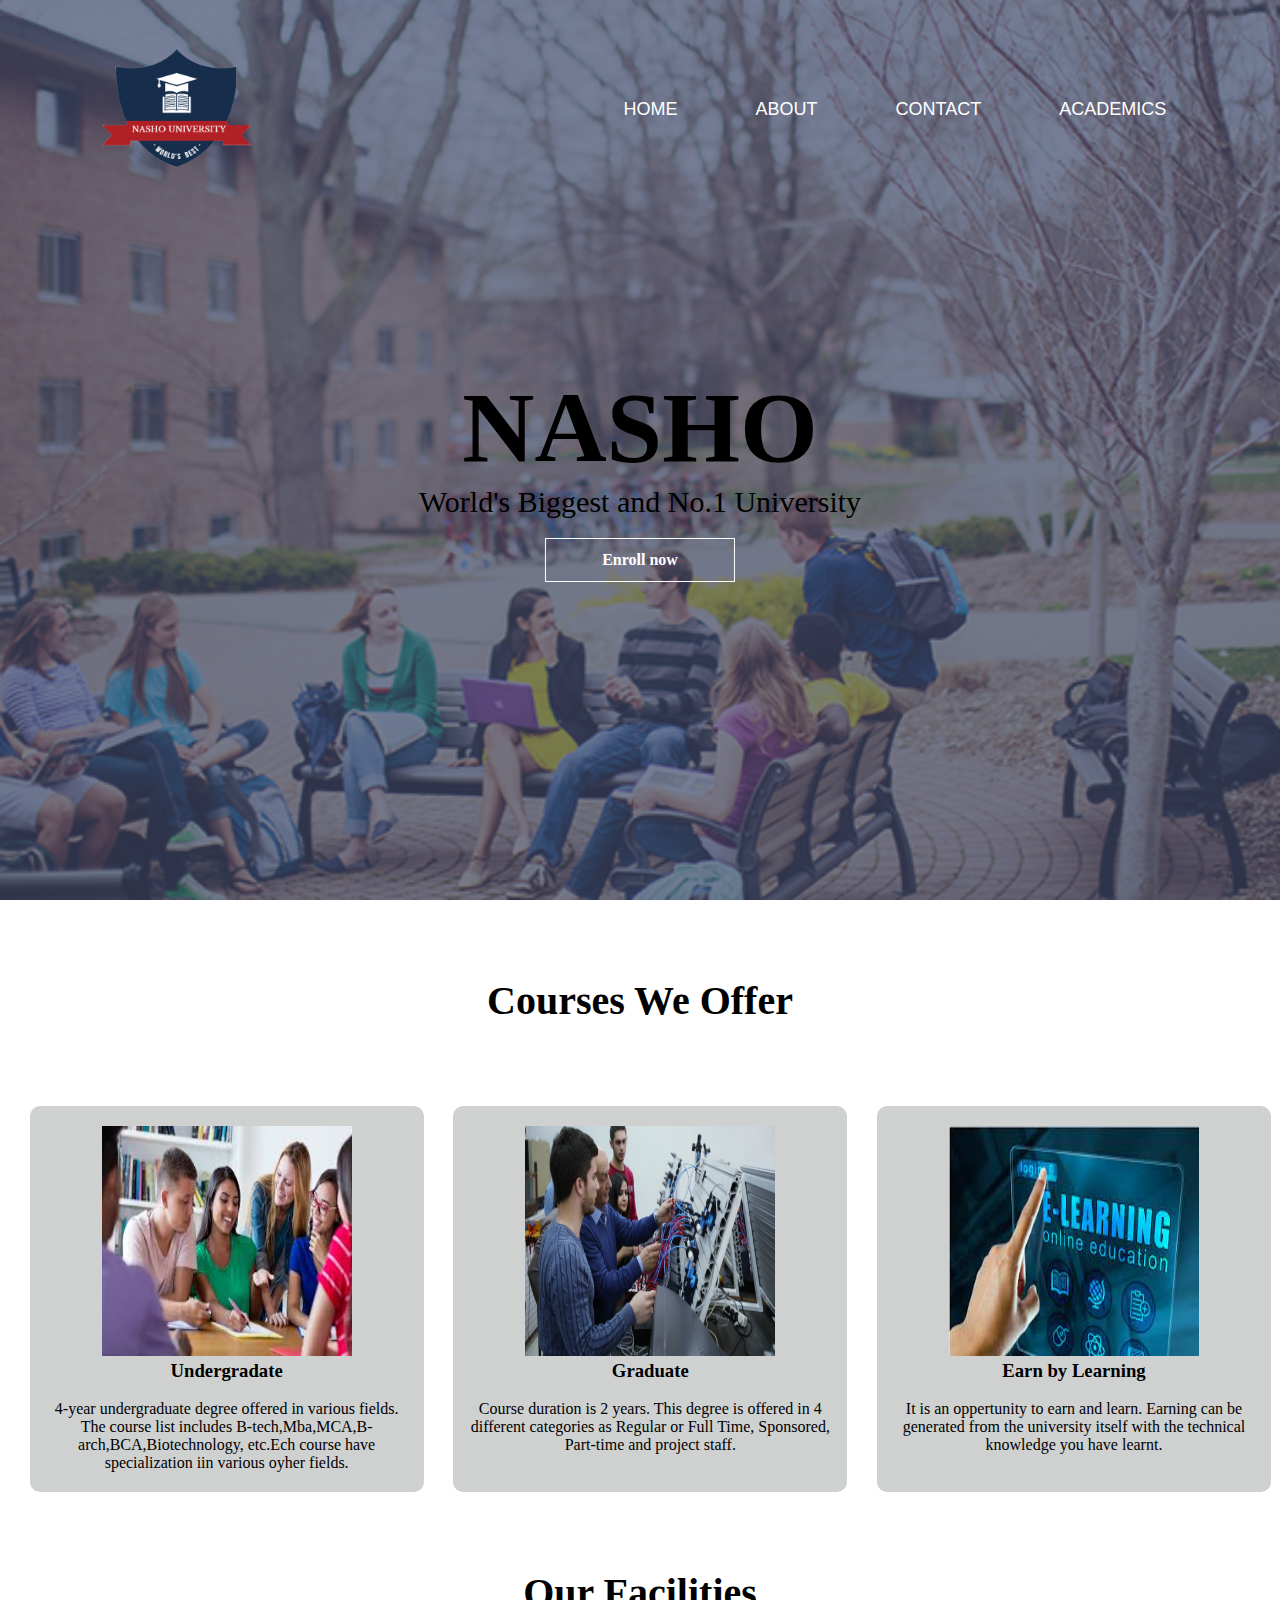
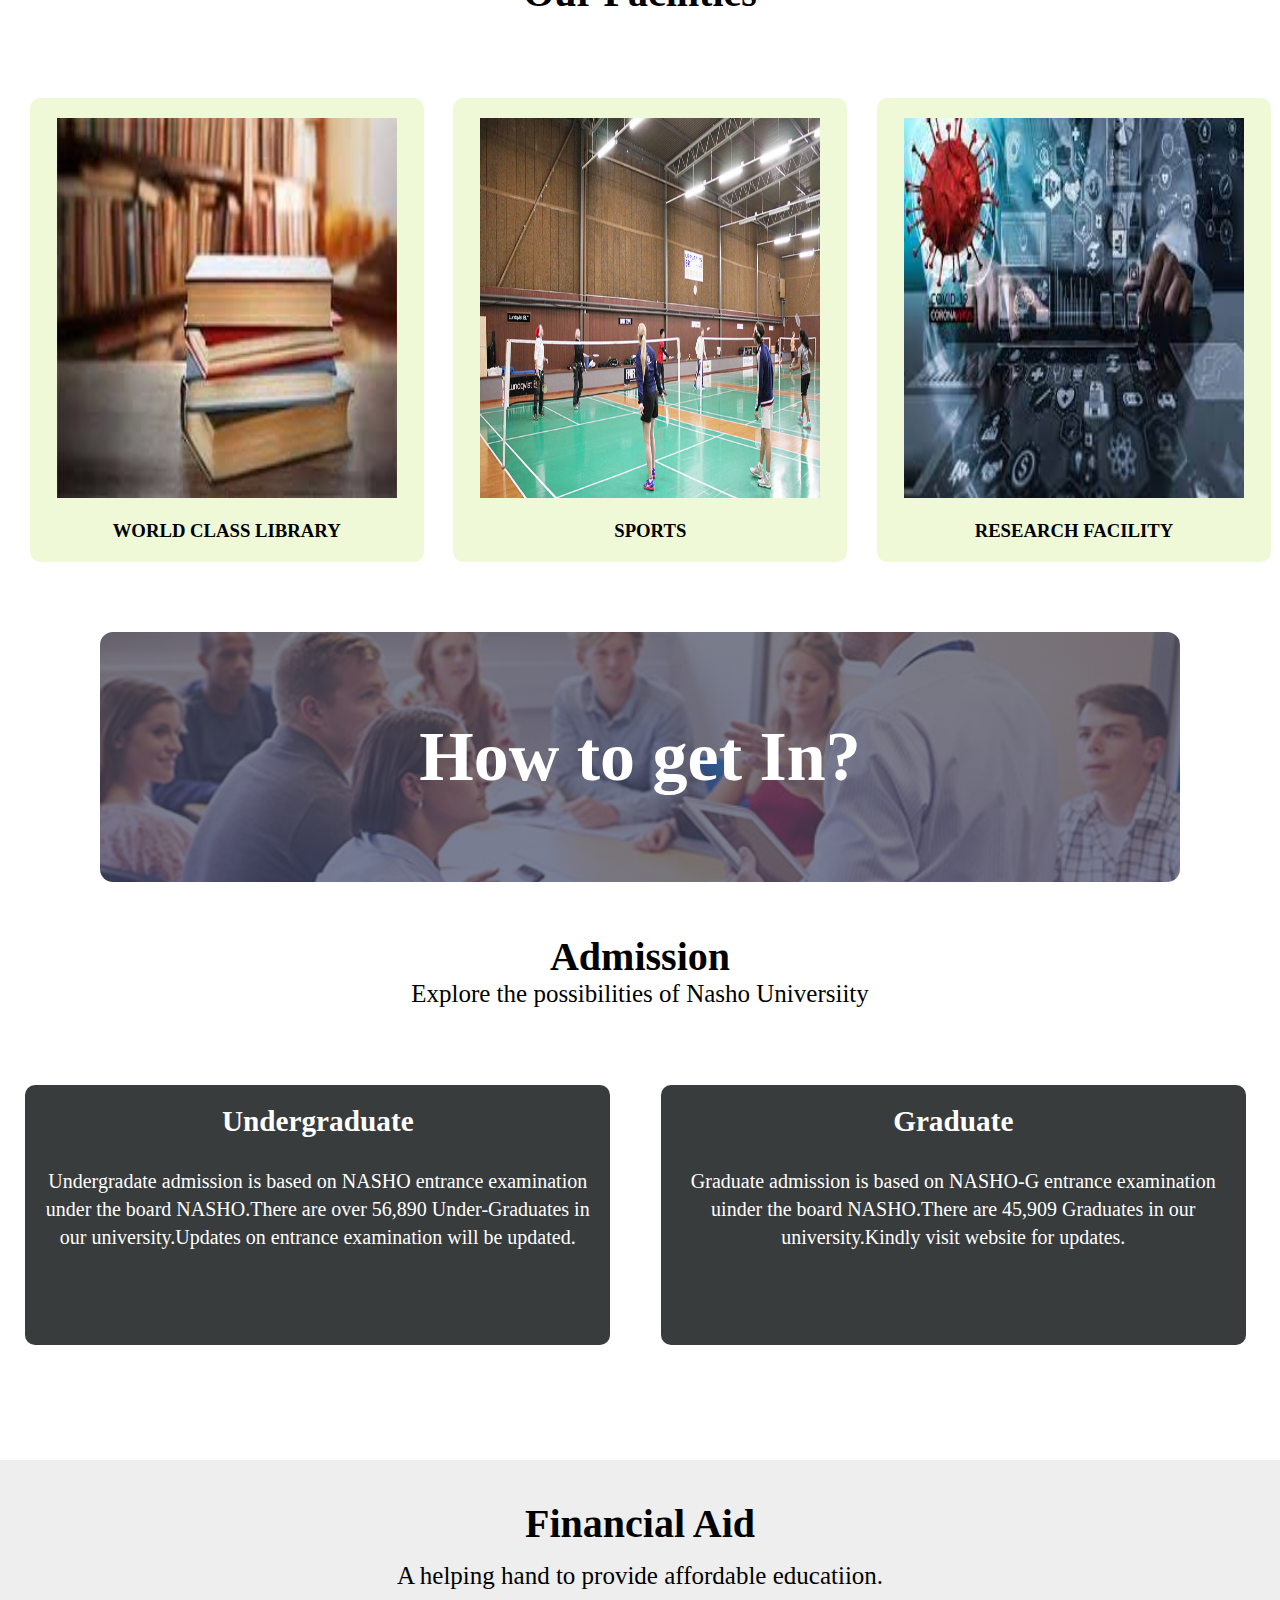
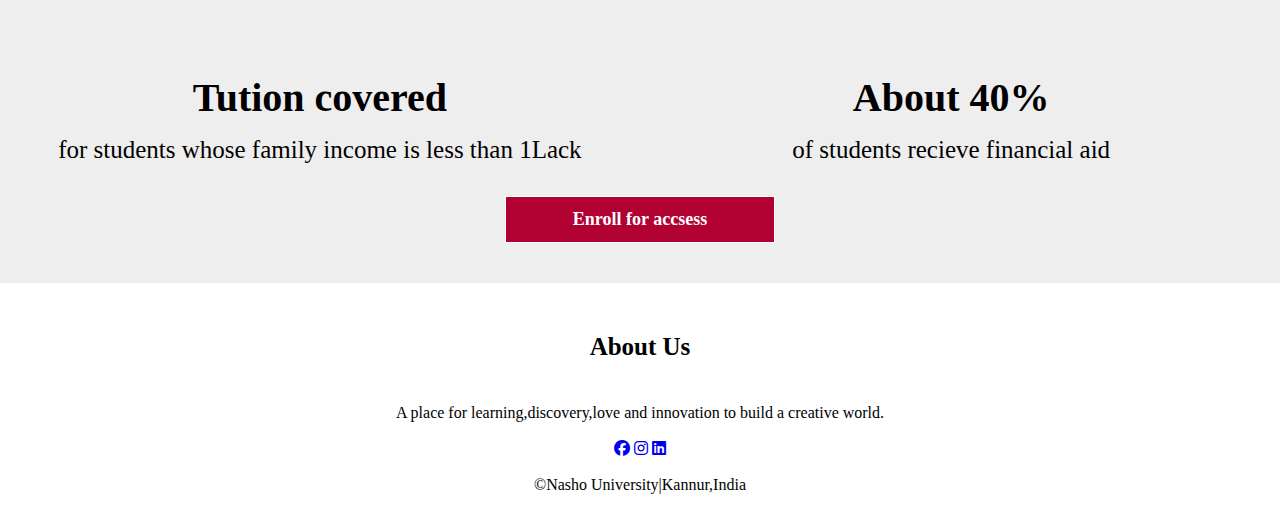
<file: index.html>
<!DOCTYPE html>
<html>
  <head>
    <link href="uni.css" type="text/css" rel="stylesheet">
     
     <meta name="viewport" content="width=device-width, initial-scale=1.0, maximum-scale=1.0, user-scalable=no">

    
     <title>Nasho University</title>
     <link rel="stylesheet" 
     href="https://cdnjs.cloudflare.com/ajax/libs/font-awesome/6.3.0/css/all.min.css">
     <style>
      p1{
         font-size: 25px;
         font-weight: lighter;
      }
      p2{
         font-size: 20px;
         font-weight: lighter;
         
      }
      p3{
         font-size: 20px;
         font-weight: lighter;
         
      }
      p4{

         font-size: 40px;
         font-weight: bold;
      }
      h3{
         font-weight: bold;
      }
     </style>
  </head>
  <body>
 <section class="header">
    <nav>
<a href="index.html"><img src="My project (3).png"></a>
     <div class="links" id="links">
      <i class="fa-sharp fa-regular fa-circle-xmark" onclick="hide()"></i>
      
      <ul>
      
      <li><a href="index.html">HOME</a></li>
     <li><a href="index - Copy (3).html">ABOUT</a></li>
      <li><a href="index - Copy.html">CONTACT</a></li>
      <li><a href="index - Copy (2).html">ACADEMICS</a></li>
      </ul>
     </div>
     <i class="fa fa-bars" aria-hidden="true" onclick="see()"></i>
     
    </nav>
    <div class="content">
      <h1>NASHO</h1>
      <p id="h"><h>World's  Biggest and  No.1  University</h></p>
       <a href="index - Copy.html" class="btn">Enroll now</a>
    </div>
 </section>



<section class="course">
   <p4>Courses We Offer</p4><br>
      <br>
      <div class="row">
       
       <br>
       <div class="course-col" >
           <img src="btech.jpg" alt="web" height="230px" width="250px"><br>
           <h3>Undergradate</h3>
           <br><p>4-year undergraduate  degree offered in various fields. The course list includes B-tech,Mba,MCA,B-arch,BCA,Biotechnology, etc.Ech course have specialization iin various oyher fields. </p>
             </div>
 
   <div class="course-col">
       <img src="mtech.jpg" alt="paint" height="230px" width="250px"><br>
       <h3>Graduate</h3><br>
       <p>Course duration is 2 years. This degree is offered in 4 different categories as Regular or Full Time, Sponsored, Part-time and project staff. </p>
         </div>
         <div class="course-col">
           <img src="elearn.jpg" alt="code" height="230px" width="250px"><br>
           <h3>Earn by Learning</h3><br>
           <p> It is an oppertunity to earn and learn. Earning can be generated from the university itself with the technical knowledge you have learnt.</p>
             </div>
         
   </div>
</section>

<section class="course">
   <p4>Our Facilities</p4><br><br>
   <div class="row"><br>
      
       <div class="course-col2">
           <img src="lib.jpg" alt="web" height="380px" width="340px">
         <br> <br> <h3>WORLD CLASS LIBRARY</h3>

             </div>
 
   <div class="course-col2">
       <img src="play.jpg" alt="paint" height="380px" width="340px">
       <br><br>
       <h3>SPORTS</h3>
       
         </div>
         <div class="course-col2">
           <img src="res.jpg" alt="code" height="380px" width="340px">
          <br><br> <h3>RESEARCH FACILITY</h3>
           
             </div>
   </div>
</section>
<section>
   <div class="adm">
      <div class="adm2">
   <h1>How to get In?</h1></div></div>
</section>
<section class="course1">
   <p4>Admission</p4><br>
   <h>Explore the possibilities of Nasho Universiity</h>
   
     
   <div class="row1">
      
   
   <div class="course-col3"><h3>Undergraduate</h3><br><p2>Undergradate admission is based on NASHO entrance examination under the board NASHO.There are over 56,890 Under-Graduates in our university.Updates on entrance examination will be updated.</p2></div>
    
   <div class="course-col3"><h3>Graduate</h3> <br><p2>Graduate admission is based on NASHO-G entrance examination uinder the board NASHO.There are 45,909 Graduates in our university.Kindly visit website for updates.</p2></div>
   </div>
</section>

<section class="course2">
   Financial Aid<br>
   <p1>A helping hand to provide affordable educatiion.</p1><br>
   <div class="row">
   
   <div class="course-col4">Tution covered<br><p1>for students whose family income is less than 1Lack</p1></div><div class="course-col4">About 40%<br><p1>of students recieve financial aid</p1></div>
  

</div><a href="index - Copy.html" class="btn2"> Enroll for accsess</a>
</section>
<section class="footn">
   <h4>About Us</h4><br><p>A place for learning,discovery,love and innovation to build a creative world.</p>
   <div class="iconn">
      <a href="#"><i class="fab fa-facebook"></i></a>
     <a href="#"><i class="fab fa-instagram"></i></a>
    <a href="#"><i class="fab fa-linkedin"></i><br></a>
    
   </div> <p>&copy;Nasho University|Kannur,India</p>
</section>

 <script>
    var links= document.getElementById("links")
    function see(){
       links.style.right="0";
    }
    function hide(){
       links.style.right="-200px";
    }
 </script>
  </body>


</html>
</file>
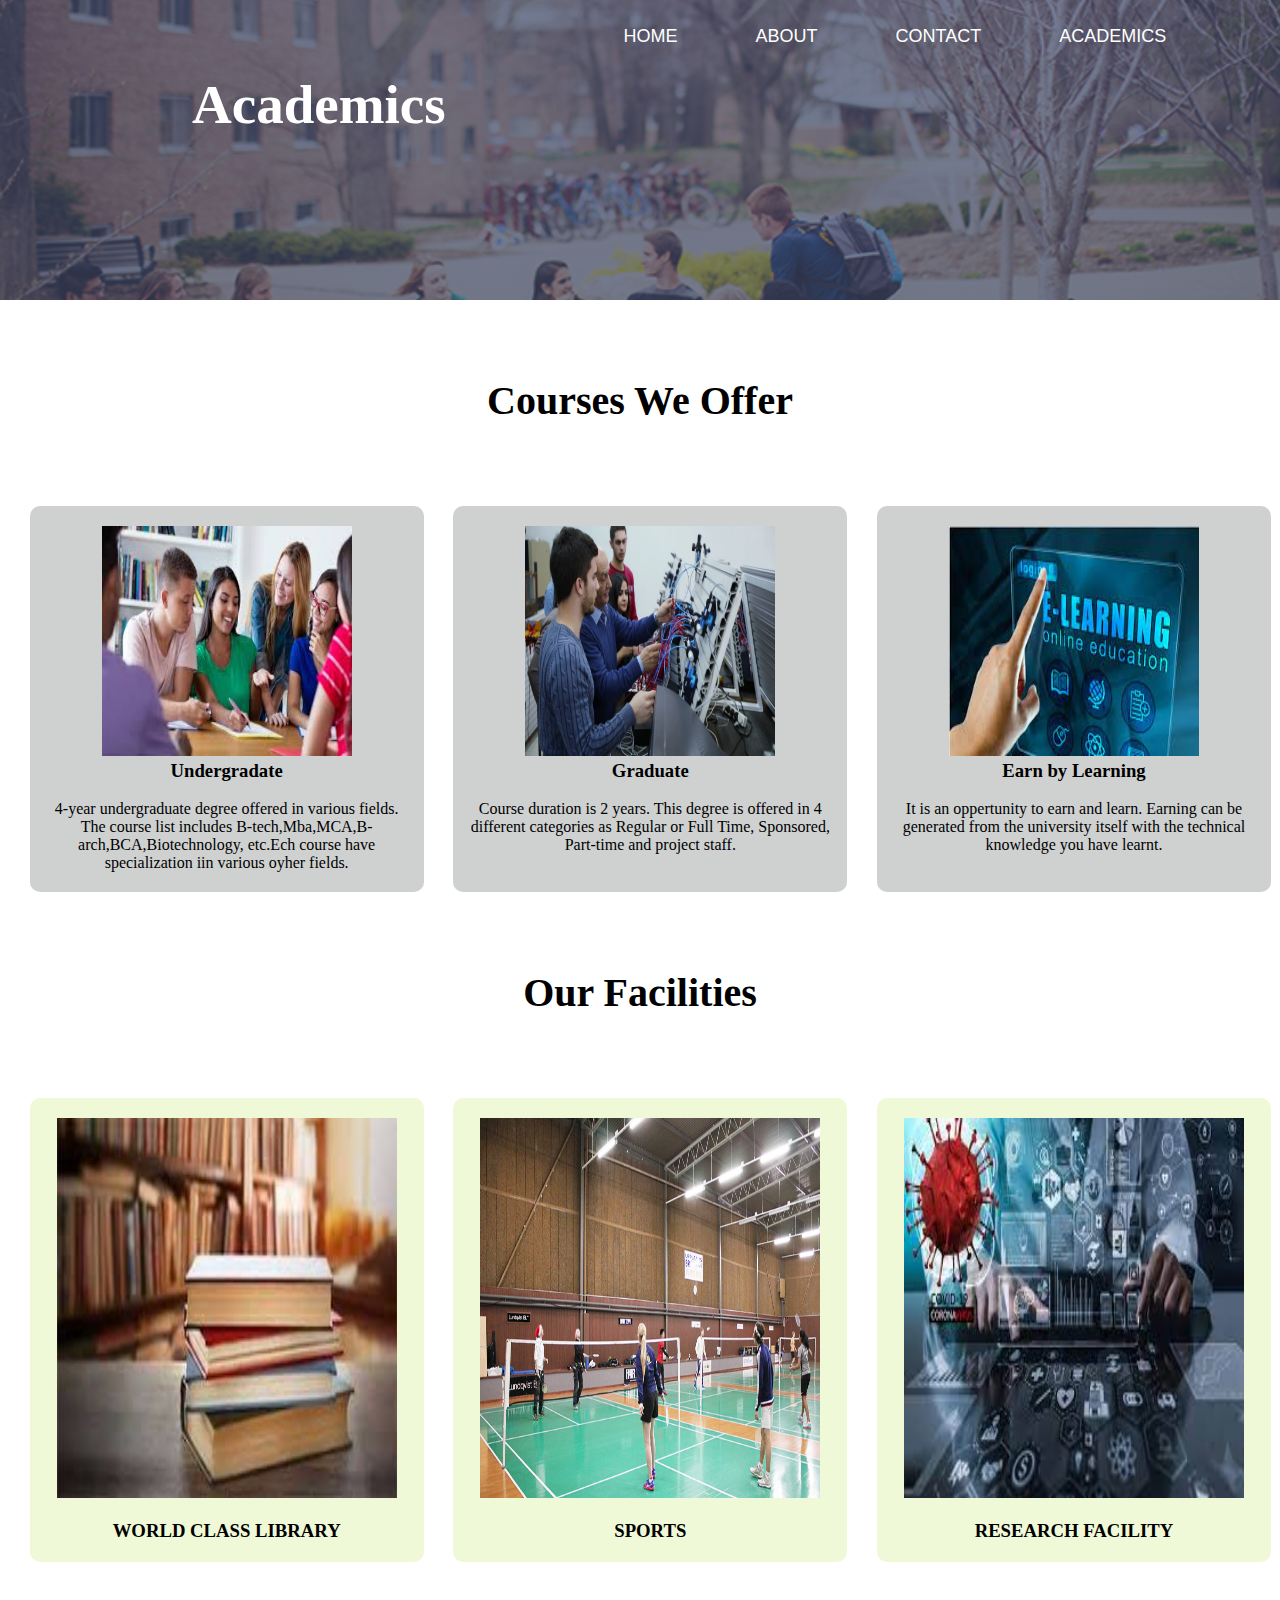
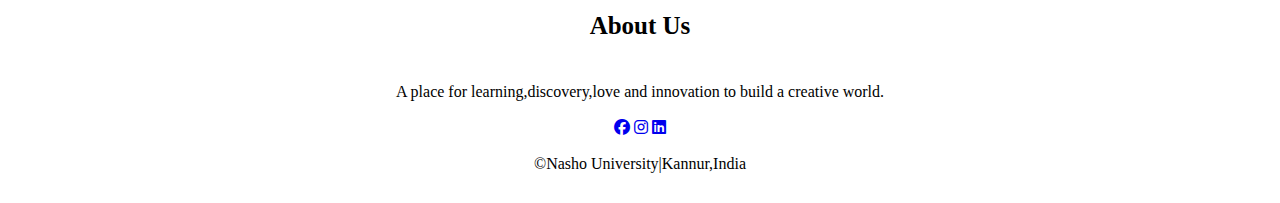
<file: index - Copy (2).html>
<!DOCTYPE html>
<html>
  <head>
    <link href="uni.css" type="text/css" rel="stylesheet">
     <meta name="viewport" content="width=device-width, initial-scale=1.0, maximum-scale=1.0, user-scalable=no">

     <title>Nandu University</title>
     <link rel="stylesheet" 
     href="https://cdnjs.cloudflare.com/ajax/libs/font-awesome/6.3.0/css/all.min.css">
     <style>
      p1{
         font-size: 25px;
         font-weight: lighter;
      }
      p2{
         font-size: 20px;
         font-weight: lighter;
         
      }
      p3{
         font-size: 20px;
         font-weight: lighter;
         
      }
      p4{

         font-size: 40px;
         font-weight: bold;
      }
      h3{
         font-weight: bold;
      }
     </style>
  </head>
  <body>
 <section class="header2">
    <nav>
     
     <div class="links" id="links">
      <i class="fa-sharp fa-regular fa-circle-xmark" onclick="hide()"></i>
      
      <ul>
      
      <li><a href="index.html">HOME</a></li>
     <li><a href="index - Copy (3).html">ABOUT</a></li>
      <li><a href="index - Copy.html">CONTACT</a></li>
      <li><a href="index - Copy (2).html">ACADEMICS</a></li>
      </ul>
     </div>
     <i class="fa fa-bars" aria-hidden="true" onclick="see()"></i>
     
    </nav>
    <div class="content4">Academics</div>
 </section>



<section class="course">
   <p4>Courses We Offer</p4><br>
      <br>
      <div class="row">
       
       <br>
       <div class="course-col" >
           <img src="btech.jpg" alt="web" height="230px" width="250px"><br>
           <h3>Undergradate</h3>
           <br><p>4-year undergraduate  degree offered in various fields. The course list includes B-tech,Mba,MCA,B-arch,BCA,Biotechnology, etc.Ech course have specialization iin various oyher fields. </p>
             </div>
 
   <div class="course-col">
       <img src="mtech.jpg" alt="paint" height="230px" width="250px"><br>
       <h3>Graduate</h3><br>
       <p>Course duration is 2 years. This degree is offered in 4 different categories as Regular or Full Time, Sponsored, Part-time and project staff. </p>
         </div>
         <div class="course-col">
           <img src="elearn.jpg" alt="code" height="230px" width="250px"><br>
           <h3>Earn by Learning</h3><br>
           <p> It is an oppertunity to earn and learn. Earning can be generated from the university itself with the technical knowledge you have learnt.</p>
             </div>
         
   </div>
</section>

<section class="course">
   <p4>Our Facilities</p4><br><br>
   <div class="row"><br>
      
       <div class="course-col2">
           <img src="lib.jpg" alt="web" height="380px" width="340px">
         <br> <br> <h3>WORLD CLASS LIBRARY</h3>

             </div>
 
   <div class="course-col2">
       <img src="play.jpg" alt="paint" height="380px" width="340px">
       <br><br>
       <h3>SPORTS</h3>
       
         </div>
         <div class="course-col2">
           <img src="res.jpg" alt="code" height="380px" width="340px">
          <br><br> <h3>RESEARCH FACILITY</h3>
           
             </div>
   </div>
</section>

<section class="footn">
   <h4>About Us</h4><br><p>A place for learning,discovery,love and innovation to build a creative world.</p>
   <div class="iconn">
      <a href="#"><i class="fab fa-facebook"></i></a>
     <a href="#"><i class="fab fa-instagram"></i></a>
    <a href="#"><i class="fab fa-linkedin"></i><br></a>
    
   </div> <p>&copy;Nasho University|Kannur,India</p>
</section>

 <script>
    var links= document.getElementById("links")
    function see(){
       links.style.right="0";
    }
    function hide(){
       links.style.right="-200px";
    }
 </script>
  </body>


</html>
</file>
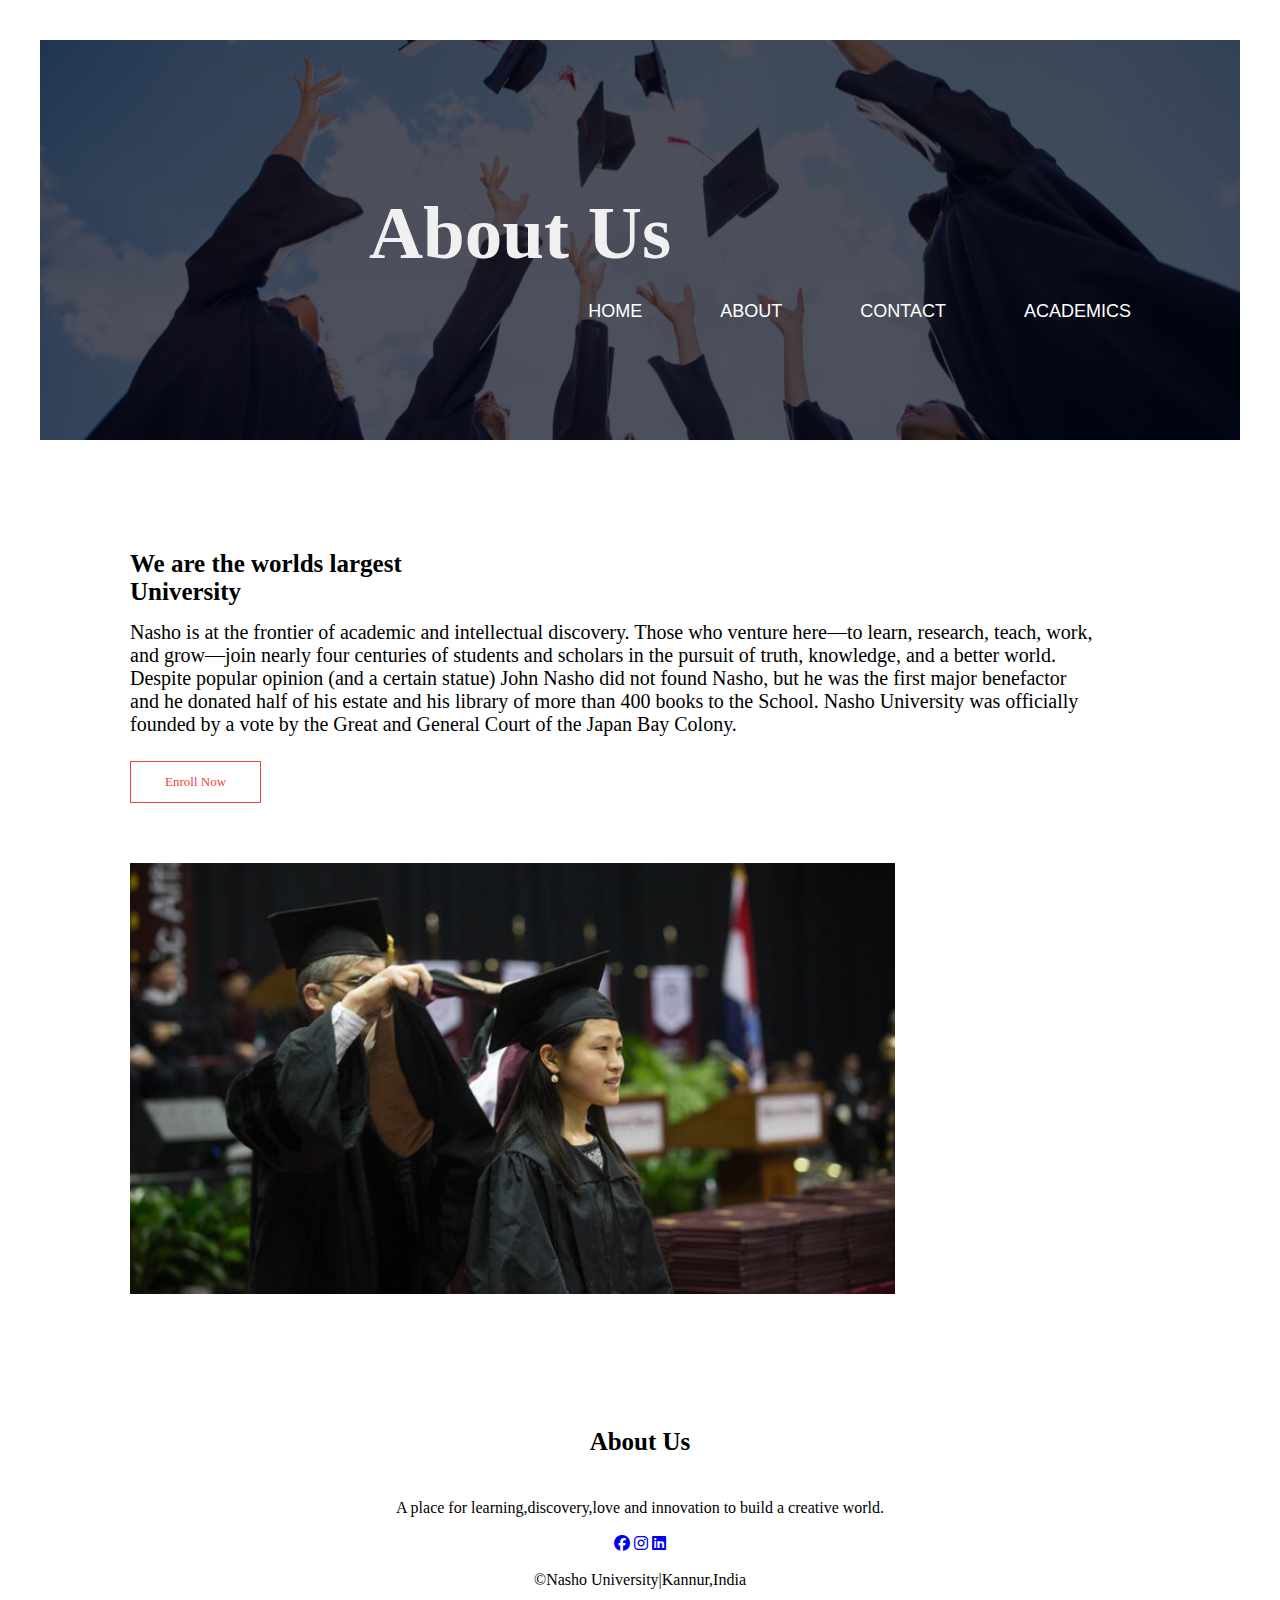
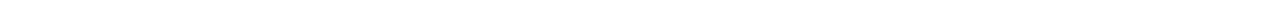
<file: index - Copy (3).html>
<!DOCTYPE html>
<html>
  <head>
    <link href="uni.css" type="text/css" rel="stylesheet">
    <meta name="viewport" content="width=device-width, initial-scale=1.0, maximum-scale=1.0, user-scalable=no">

     <title>Nandu University</title>
     <link rel="stylesheet" 
     href="https://cdnjs.cloudflare.com/ajax/libs/font-awesome/6.3.0/css/all.min.css">
     <style>
      p1{
         font-size: 25px;
         font-weight: lighter;
      }
      p2{
         font-size: 20px;
         font-weight: lighter;
         
      }
      p3{
         font-size: 20px;
         font-weight: lighter;
         
      }
      p4{

         font-size: 40px;
         font-weight: bold;
      }
      h3{
         font-weight: bold;
      }
     </style>
  </head>
  <body>

 <header>
   <section id="hero">
       <div class="containern">
        
               <h4>About Us</h4>
               </div> 
           
       <nav>
        
              <div class="links" id="links">
               <i class="fa-sharp fa-regular fa-circle-xmark" onclick="hide()"></i>
               
               <ul>
               
               <li><a href="index.html">HOME</a></li>
              <li><a href="index - Copy (3).html">ABOUT</a></li>
               <li><a href="index - Copy.html">CONTACT</a></li>
               <li><a href="index - Copy (2).html">ACADEMICS</a></li>
               </ul>
              </div>
              <i class="fa fa-bars" aria-hidden="true" onclick="see()"></i>
              
             </nav>
   </section>
   </header>
   <section class="aboutus">
       <div class="rown">
           <div class="aboutcol">
               <h1>We are the worlds largest<br> University</h1>
               <p>Nasho is at the frontier of academic and intellectual discovery. Those who venture here—to learn, research, teach, work,<br> and grow—join nearly four centuries of students and scholars in the pursuit of truth, knowledge, and a better world.<br>Despite popular opinion (and a certain statue) John Nasho did not found Nasho, but he was the first major benefactor <br>and he donated half of his estate and his library of more than 400 books to the School.
                  Nasho University was officially<br> founded by a vote by the Great and General Court of the Japan Bay Colony.</p>
                   <a href="index - Copy.html" class="herobtn redbtn">Enroll Now</a>
           </div>
               <div class="aboutcol">
               <img src="Graduation_Information.jpg">
           </div>
               
      </div>
   </section>
<section class="footn">
   <h4>About Us</h4><br><p>A place for learning,discovery,love and innovation to build a creative world.</p>
   <div class="iconn">
      <a href="#"><i class="fab fa-facebook"></i></a>
     <a href="#"><i class="fab fa-instagram"></i></a>
    <a href="#"><i class="fab fa-linkedin"></i><br></a>
    
   </div> <p>&copy;Nasho University|Kannur,India</p>
</section>

 <script>
    var links= document.getElementById("links")
    function see(){
       links.style.right="0";
    }
    function hide(){
       links.style.right="-200px";
    }
 </script>
  </body>


</html>
</file>
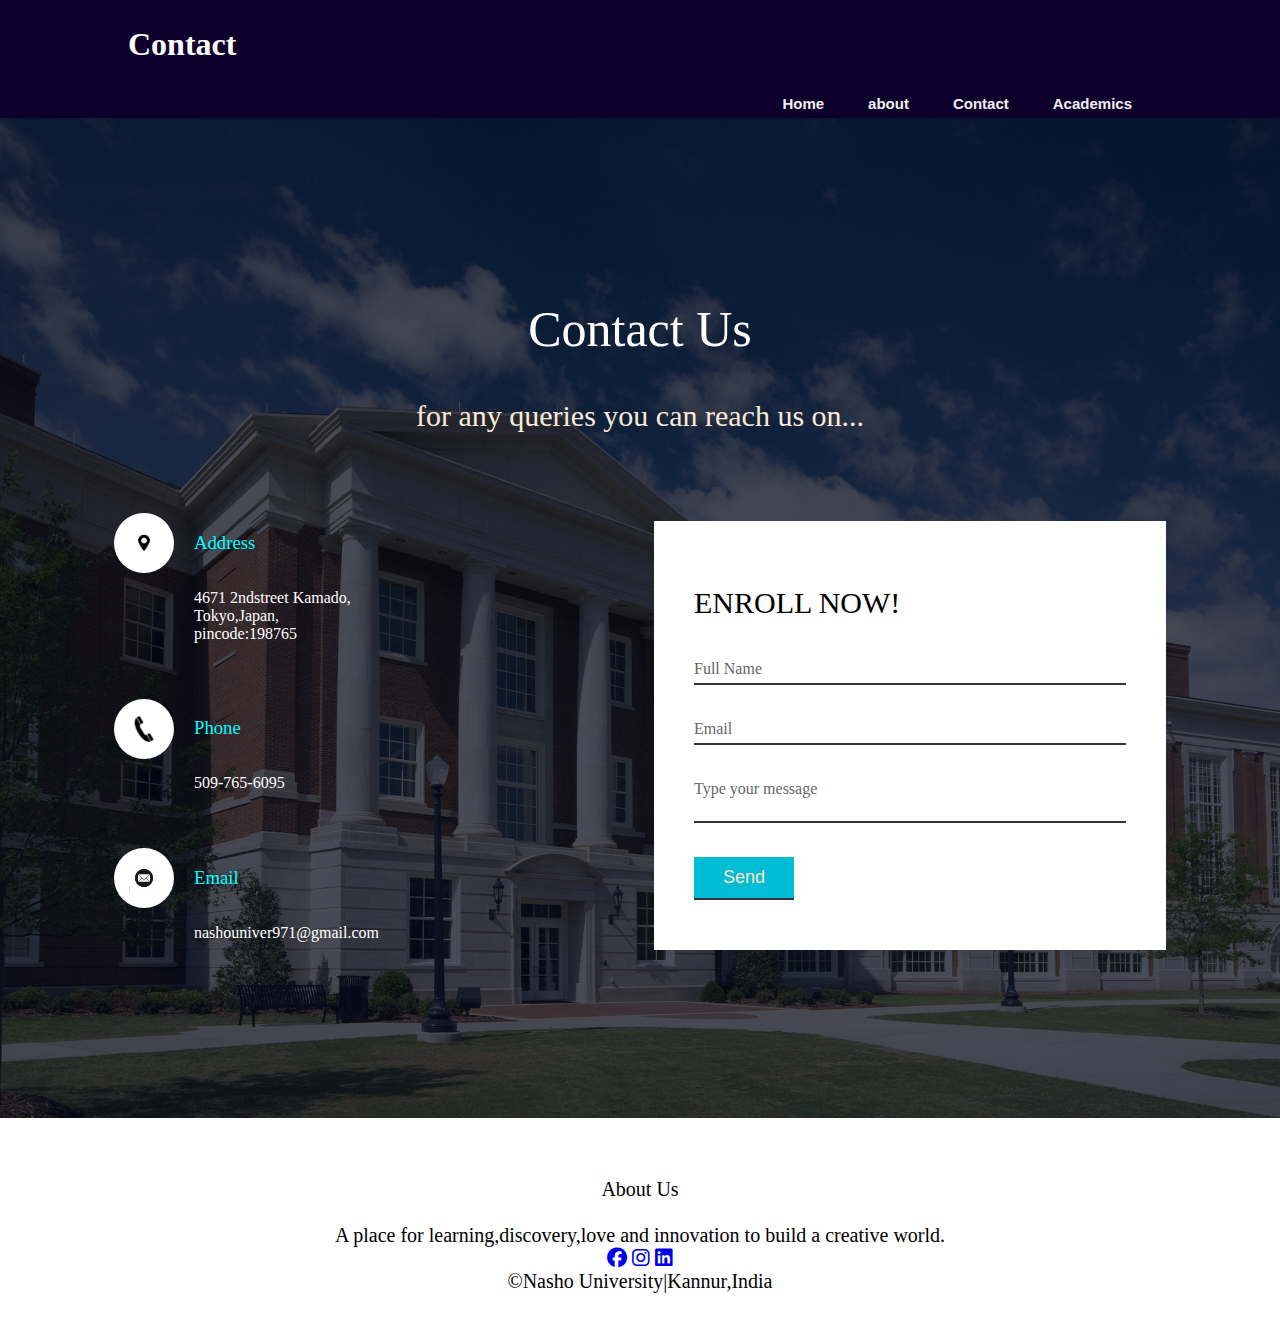
<file: index - Copy.html>
<!DOCTYPE html>
<html>
    <head>
        <meta name="viewport" content="width=device-width, initial-scale=1.0">

        <title>contact us</title>
        <link rel="stylesheet" 
        href="https://cdnjs.cloudflare.com/ajax/libs/font-awesome/6.3.0/css/all.min.css">
        <link rel="stylesheet" href="cont.css">
        <style></style>
    </head>
    <body>
        <header>
            <div class="containe">
                <div id="caption">
                    <h1><span class="logo-gold">Contact</span></h1>
                </div>
                <nav>
                    <ul>
                        <li><a href="index.html">Home</a></li>
                        <li><a href="index - Copy (3).html">about</a></li>
                        <li><a href="index - Copy.html">Contact</a></li>
                        <li><a href="index - Copy (2).html">Academics</a></li>
                    </ul>
                </nav>
            </div>
        </header>
        <section class="contact">
            <div class="content">
                <h2>Contact Us</h2>
                <p>for any queries you can reach us on...</p>
            </div>
            <div class="container">
                <div class="contactinfo">
                    <div class="box">
                        <div class="icon"><img src="LOC.jpg" height="30px" width="30px">
                        </div>
                        <div class="text">
                            <h3>Address</h3>
                            <p>4671 2ndstreet Kamado,<br>Tokyo,Japan,<br>pincode:198765</p>
                        </div>
                    </div>
                    <div class="box">
                        <div class="icon"><img src="PHONE.png" height="30px" width="30px">

                        </div>
                        <div class="text">
                            <h3>Phone</h3>
                            <p>509-765-6095</p>
                        </div>
                    </div>
                    <div class="box">
                        <div class="icon"><img src="MAIL.jpg" height="30px" width="30px">

                        </div>
                        <div class="text">
                            <h3>Email</h3>
                            <p>nashouniver971@gmail.com</p>
                        </div>
                    </div>
                </div>
                <div class="contactform">
                    <form>
                        <h2>ENROLL NOW!</h2>
                        <div class="inputbox">
                            <input type="text" name="" required="required">
                            <span>Full Name</span>
                        </div> 
                        <div class="inputbox">
                            <input type="text" name="" required="required">
                            <span>Email</span>
                        </div> 
                        <div class="inputbox">
                            <textarea required="required"></textarea>
                            <span>Type your message</span>
                        </div>
                        <div class="inputbox">
                            <input type="submit" name="" value="Send">
                            
                        </div>  
                    </form>
                </div>
            </div>
        </section>
        <section class="fooot">
         <div class="foot" id="p3"><b>About Us</b><br><br><p3>A place for learning,discovery,love and innovation to build a creative world.</p3>
           
        
        
        
            <div class="icons">
                <a href="#"><i class="fab fa-facebook"></i></a>
                <a href="#"><i class="fab fa-instagram"></i></a>
               <a href="#"><i class="fab fa-linkedin"></i><br></a>
                 &copy;Nasho University|Kannur,India
           
         </div>
         </div>
      </section>
    </body>
</html>
</file>
<file: uni.css>
*{
 margin: 0;
 padding: 0;
}
body{
 overflow-x:hidden;
}
.header{
 min-height: 100vh;
width: 100%;
background-image:linear-gradient(rgba(65, 73, 108, 0.7),rgba(65, 72, 103, 0.7)) ,url(campus.jpg);

background-position: center;
background-size: cover;
position: relative;
}
.header2{
  min-height:300px;
 width: 100%;
 background-image:linear-gradient(rgba(65, 73, 108, 0.7),rgba(65, 72, 103, 0.7)) ,url(campus.jpg);
 
 background-position: center;
 background-size: cover;
 position: relative;
 }
 .content4{
  position:absolute;
  left: 15%;
  font-size: 55px;
  font-weight: bold; 
  color: #fff;
}
nav{
    display: flex;
    padding: 1% 6%;
    justify-content: space-between;
    align-items: center;
}
nav img{
 width: 200px;
 height: 190px;
 
}
.links{
    flex: 1;
    text-align: right;
    
}
.links ul li{
  list-style-type:none;  
 display: inline-block;
 padding: 8px 12px;
 position: relative;
 
}

.links ul li{
    list-style:none;
    margin:0 20px;
    transition:0.5s;
  }
  
 .links ul li a{
    display: block;
    position:relative;
    text-decoration:none;
    padding:5px;
    font-size:18px;
    font-family: sans-serif;
    color:#fff;
    text-transform:uppercase;
    transition:0.5s;
  }
  
  .links ul:hover li a{
    transform:scale(1.5);
    opacity:0.2;
    filter:blur(0.5px);
  }
  
  .links ul li a:hover{
    transform:scale(2);
    opacity:1;
    filter:blur(0);
    text-decoration:none;
    color:#fff;
  }
  
 .links ul li a:before{
    content:'';
    position:absolute;
    top:0;
    left:0;
    width:100%;
    height:100%;
    background:#364452;
    transition:0.5s;
    transform-origin:right;
    transform:scaleX(0);
    z-index:-1;
  }
  
 .links ul li a:hover:before{
    transition:transform 0.5s;
    transform-origin:left;
    transform:scaleX(1);
  }
.content{
    top: 50%;
    left: 50%;
    position: absolute;
    transform: translate(-50%,-50%);
    font-size: 50px;
    text-align: center;
    margin-top: 2%;
    font-weight: bold;
}
.btn{
  display: inline-block;
  text-decoration: none;
  color: #fff;
  border: 1px solid white;
  padding: 12px 34px;
  font-size: 16px;
  background: transparent;
  position: relative;
  cursor: pointer;
  width: 120px;
}
.btn:hover{
  border: 1px solid rgb(39, 69, 93);
  background: rgb(10, 50, 71);
  transition: 1s;
}
#h {
  font-size: 30px;
  font-weight: lighter;
   }
nav .fa{
 display: none;

}
nav .fa-sharp{
  display: none;
 
 }
@media(max-width:700px){
  .content{
    font-size: 30px;
  }
  .links ul li{
    display: block;
  }
  .links{
    position: absolute;
   height:100vh;
   width:123px;
   top: 0;
   right: -200px;
   text-align: left;
   z-index: 2;
   padding: 15px;
   
   background-color: rgb(91, 79, 79);
   transition: 1s;
  }
  #h{
    font-size: 25px;
  }
  nav .fa{
    display: block;
    color: #fff;
    margin: 10px;
   font-size: 20px;
   cursor: pointer;
   }
   nav .fa-sharp{
     display:block;
     color: #fff;
     margin: 10px;
    font-size: 20px;
    cursor: pointer;
    }
    nav img{
      width: 160px;
      height: 120px;
      
     }
}


#hero{
  min-height:300px;
  background-image:linear-gradient(rgba(0, 0, 0, 0.7),rgba(0, 0, 0, 0.7)), url(shimage.jpg);
 margin-top: 40px;
  margin-right: 40px;
  margin-left: 40px;
  background-position: center;
  background-size: cover;
  position: relative;
  text-align: center;
}

#hero h4{
  font-size: 70px;
  color: #f0f0f0;
}
.box{
  width: 23%;
  float: left;
  justify-content: space-between;
  padding: 30px;
  display: flex;
 flex-basis: 31%;
 border-radius: 10px;
  
  
}
.card {
  background: #babdbe;
  border-radius: 2px;
  display: inline-block;
 
  margin: 1rem;
  position: relative;
 
}


.course{
  margin-top: 6%;
  text-align: center;
  
}
.course1{
  margin-top:4% ;
  text-align: center;
  font-size:25px;
}
.course2{
  margin-top: 9%;
  padding: 40px;
  text-align: center;
  font-weight: bold;
  font-size:40px;
  background-color: rgba(238,238,238);
}
.row1{

margin-top: 6%;
display: flex;
justify-content: space-between;
margin-right: 9px;

}
.row{
text-align: center;
margin-top: 5%;
display: flex;
justify-content: space-between;
margin-right: 9px;


}
.course-col3{
  height: 260px;
  color: #fff;
  flex-basis: 49%;
  background: #383c3c;
  border-radius: 10px;
  padding: 20px 12px;
  box-sizing: border-box;
  transition: 0.5s;
  text-align: center;
  margin-left: 2%;
  margin-right: 2%;
}
.course-col{
  flex-basis: 31%;
  background: #cfd1d1;
  border-radius: 10px;
  padding: 20px 12px;
  box-sizing: border-box;
  transition: 0.5s;
  text-align: center;
}
.course-col2{
  flex-basis: 31%;
  background: #f0f9d7;
  border-radius: 10px;
  padding: 20px 12px;
  box-sizing: border-box;
  transition: 0.5s;
  text-align: center;
}

.course-col:hover{
  box-shadow: 0 0 20px 0px rgba(0, 0, 0, 0.2);
}
.course-col2:hover{
  box-shadow: 0 0 20px 0px rgba(0, 0, 0, 0.2);
}
.course-col3:hover{
  box-shadow: 0 0 20px 0px rgba(0, 0, 0, 0.2);
}
 
@media(max-width:700px){
  .row{
    justify-content: space-around;
    flex-direction: column;
    margin-left: 15px;
    padding-top: 9px;
  }

  .row1{
    justify-content: space-around;
    justify-content: space-between;
    flex-direction: column;
    padding: 20px 20px;
    margin-top:5%;
  }
 .adm{
     min-width: 85%;
    right: 12%;
 }
 .course1{
     margin-top:15%;
    margin-bottom: 15%;
    font-size:20px ;
  }
  .course-col3{
    font-size: 20px;
    margin-bottom: 5%;
  }
  .course-col2{
    margin-bottom: 5%;
  }
  .course-col{
    margin-bottom: 5%;
  
  }
  .foot{
  font-weight: lighter;
  font-size: 15px;
 }
  
  

}



.footn{
width: 100%;
text-align: center;
padding:30px 0px;

}
.footn h4{
 margin-bottom: 25px;
margin-top: 20px;
font-weight: 600;
font-size: 25px;
}
.iconn{
  padding:18px;
}
.iconn .fa{
 margin:0 13px;
 cursor: pointer;
 padding: 20px;
 padding: 18px 0;
}


#about{
  background-color: rgb(255, 255, 255);
  padding:0px;
  text-align: center;
}

#about h2{
  font-family: 'Times New Roman', Times, serif;
  color: rgb(9, 92, 90);
  font-size: 50px;
}
#fac h2{
  font-family: 'Times New Roman', Times, serif;
  color: rgb(12, 74, 74);
  font-size: 50px;
  text-align: center;
}
.container{
  width:80%;
  margin: 0 auto;
  margin-top: 5%;
  text-align: center;
  overflow: hidden;
}
.cont2{
  top: 50%;
  left: 50%;
  position: absolute;
  transform: translate(-50%,-50%);
  text-align: center;
}



#forms button:hover{
  color: #1b4b54;
  background-color: aliceblue;
}

.footer{
  padding: 4px;
  color: #ffffff;
  background-color:rgb(148, 148, 148);
  text-align: center;
}
.adm{
  min-height:250px;
  text-align: center;
  font-size: 35px;
background-image: linear-gradient(rgba(67, 71, 90, 0.7),rgba(65, 72, 103, 0.7)) ,url(shimage.jpg);
margin-left: 100px;
margin-top: 70px;
margin-right: 100px;
border-radius: 13px;
background-position: center;
background-size: cover;
position: relative;
}
.adm2{
  position: absolute;
  transform: translate(-50%,-50%);
  top: 50%;
  left: 50%;
  position: absolute;
  text-align: center;
  color: #fff;
}
.adm3{
  text-align: center;
  font-size: 30px;
  min-height: 80px;
  display: flex;
}
.adm4{
  width: 40%;
  min-height:280px ;
  margin-left: 3%;
  background-color: rgb(57, 64, 65);
  float:left;
  padding: 30px;
  justify-content: space-between;
  
  color: #fff;
  text-align:center ;
  
  font-size: 40px;
}

.dup{
  min-height:400px;
}
.fin{
  margin-top: 1%;
 min-height: 450px;
  background-color:rgb(238, 238, 238);
  font-size: 50px;
  text-align: center;
  padding: 70px;
  font-weight: bold;
}
.b1{
  margin-top: 4%;
  width: 40%;
  height:200px;
  margin-left: 3%;
  background-color: rgb(238, 238, 238);
  float:left;
  padding:20px;

  text-align:center ;
   
}
.course-col4{
  flex-basis: 47%;
  background:rgb(238, 238, 238);
  border-radius: 10px;
  padding: 20px 12px;
  box-sizing: border-box;
  transition: 0.5s;
  text-align: center;
}
.btn2{
  display: inline-block;
  text-decoration: none;
  color: #fff;
  border: 1px solid white;
  padding: 12px 34px;
  font-size: 18px;
  background: #b10032;
  position: relative;
  cursor: pointer;
  width: 200px;
}
.btn2:hover{
  border: 1px solid rgb(39, 69, 93);
  background: rgb(60, 78, 88);
  transition: 1s;
}
.foot{
 height: 60px;
 text-align: center;
  top:20%;
 left: 20%;
 padding: 50px;
 font-size: 25px;
 font-weight: bold;
}
.icons{
 margin-bottom: 5%;
  text-align: center;
  align-items: center;
  font-size: 18px;
  font-weight: lighter;

}
body{
  background-color: white;
  padding:0;
  margin:0;
}

.containern{
  width:80%;
  margin:0 auto;
  padding-right: 30%;
  overflow: hidden;
  
}


#hero{
  min-height:400px;
  background-image: linear-gradient(rgba(1, 5, 20, 0.7),rgba(0, 5, 24, 0.7)),url(shutterstock_789412672-1200x675.jpg);
 
  background-position: center;
  background-size: cover;
}

#hero h4{
  font-size: 75px;
  color: #f0f0f0;
  text-align: center;
  margin-top: 150px;
}


.boxn{
  width: 25%;
  float: left;
  text-align: center;
  padding: 30px;
  display: flex;

  
}
.card {
  background: #ffd49d;
  border-radius: 2px;
  display: inline-block;
 
  margin: 1rem;
  position: relative;
 
}

.aboutus{
  width: 80%;
  margin: auto;
  padding-top: 80px;
  padding-bottom: 50px;
}
.aboutcol{
  flex-basis:48%;
  padding: 30px 2px;

}

.aboutcol img{
  width:75%;
}

.aboutcol h1{
  padding-top: 0;
  font-size: 25px;

}

.aboutcol p{
  padding: 15px 0 25px;
  font-size: 20px;
}



.herobtn{
  display: inline-block;
  text-decoration: none;
  background-color: #ff723b;
  border: 1px solif #fff;
  padding: 12px 34px;
  font-size: 13px;
  background: transparent;
  position: relative;
  cursor:pointer;
 
}
.redbtn{
  border:1px solid#f44336;
  background: transparent;
  color: #f44336;
}

.redbtn:hover{
  color:#720000;
}
</file>
<file: cont.css>
.contact{
    position: relative;
    min-height: 100vh;
    padding: 50px 100px;
    display: flex;
    justify-content: center;
    align-items: center;
    flex-direction: column;
   background-image: linear-gradient(rgba(1, 5, 20, 0.7),rgba(0, 5, 24, 0.7)),url(bg2.jpg);
    background-size: cover;
}

 .contact .content{
    max-width: 800px;
    text-align: center;
}

 .content h2{
    font-size: 50px;
    font-weight: 500;
    color: white;
}

body{
    background-color: white;
    padding:0;
    margin:0;
}

.containe{
    width:80%;
    margin:0 auto;
    overflow: hidden;
}

header{
    background-color:rgb(13, 0, 43);
  
    color: white;
    padding:5px 0px;
}

header nav{
    float: right;
    margin-top:10px;
}

header ul{
    margin:0;
    padding:0;
}

header li{
    display: inline;
    padding:0 20px;
    font-weight:bold;
    font-size:15px;
    font-family: 'Roboto', sans-serif;
}
header a{
    color:rgb(240, 240, 240);
    text-decoration: none;
}

header a:hover{
    color:#e20505;
}

.contact .content p{
    font-weight: 300;
    font-size: 30px;
    color: antiquewhite;
}

.container{
    width:100%;
    display:flex;
    justify-content: center;
    align-items: center;
    margin-top: 30px;
}

.container .contactinfo{
    width: 50%;
    display:flex;
    flex-direction:column;


}

.container .contactinfo .box{
    position: relative;
    padding: 20px 0;
    display:flex;
}

.container .contactinfo .box .icon{
    min-width: 60px;
    height: 60px;
    background: white;
    display: flex;
    justify-content: center;
    align-items: center;
    border-radius: 50%;
    font-size: 22px;
}

.container .contactinfo .box .text{
    display: flex;
    margin-left: 20px;
    font-size: 16px;
    color: white;
    flex-direction: column;
    font-weight: 300;
}

.container .contactinfo .box .text h3{
     font-weight:500 ;
     color:aqua;

}
.contactform{
    width:40%;
    padding: 40px; 
    background: white;
}

.contactform h2{
    font-size: 30px;
    color: rgb(0, 0, 0);
    font-weight: 500;
}

.contactform .inputbox{
    position: relative;
    width: 100%;
    margin-top: 10px;
}

.contactform .inputbox input,
.contactform .inputbox textarea{
    width:100%;
    padding: 5px 0px;
    font-size: 16px;
    margin:10px 0;
    border: none;
    border-bottom: 2px solid #333;
    outline: none;
    resize:none;
}

.contactform .inputbox span{
    position: absolute;
    left: 0;
    padding: 5px 0;
    font-size: 16px;
    margin:10px 0;
    pointer-events: none;
    transition: 0.5s;
    color:#666;
}

.contactform .inputbox input:focus ~ span,
.contactform .inputbox input:valid ~ span
.contactform .inputbox textarea:focus ~ span,
.contactform .inputbox textarea:valid ~ span

{
    color: #e91e63;
    font-size: 12px;
    transform: translateY(-20px);
}

.contactform .inputbox input[type="submit"]
{
    width: 100px;
    background: #00bcd4;
    color: bisque;
    cursor: pointer;
    padding: 10px;
    font-size: 18px;
}

@media (max-width:700px)
{
    .contact{
        padding:50px;
    }
    .container{
        flex-direction: column;
    }
    .container .contactinfo{
        margin-bottom: 40px;

    }
    .container .contactinfo,
    .contactform{
        width:100%;
    }
   .foot{
    font-size: 18px;
   }
    #p3{
        font-size: 16px;
    }
}
#p3{
    font-size: 20px;
    font-weight: lighter;
    
 }
 .fooot{
    height: 50px;
    margin-bottom: 20px;
 }
.foot{
    height: 50px;
    text-align: center;
    padding: 60px;
    font-size: 25px;
    font-weight: bold;
   }
.icons{
    
     padding-bottom: 30px;
     text-align: center;
     align-items: center;
     font-size: 20px;
   }
</file>
